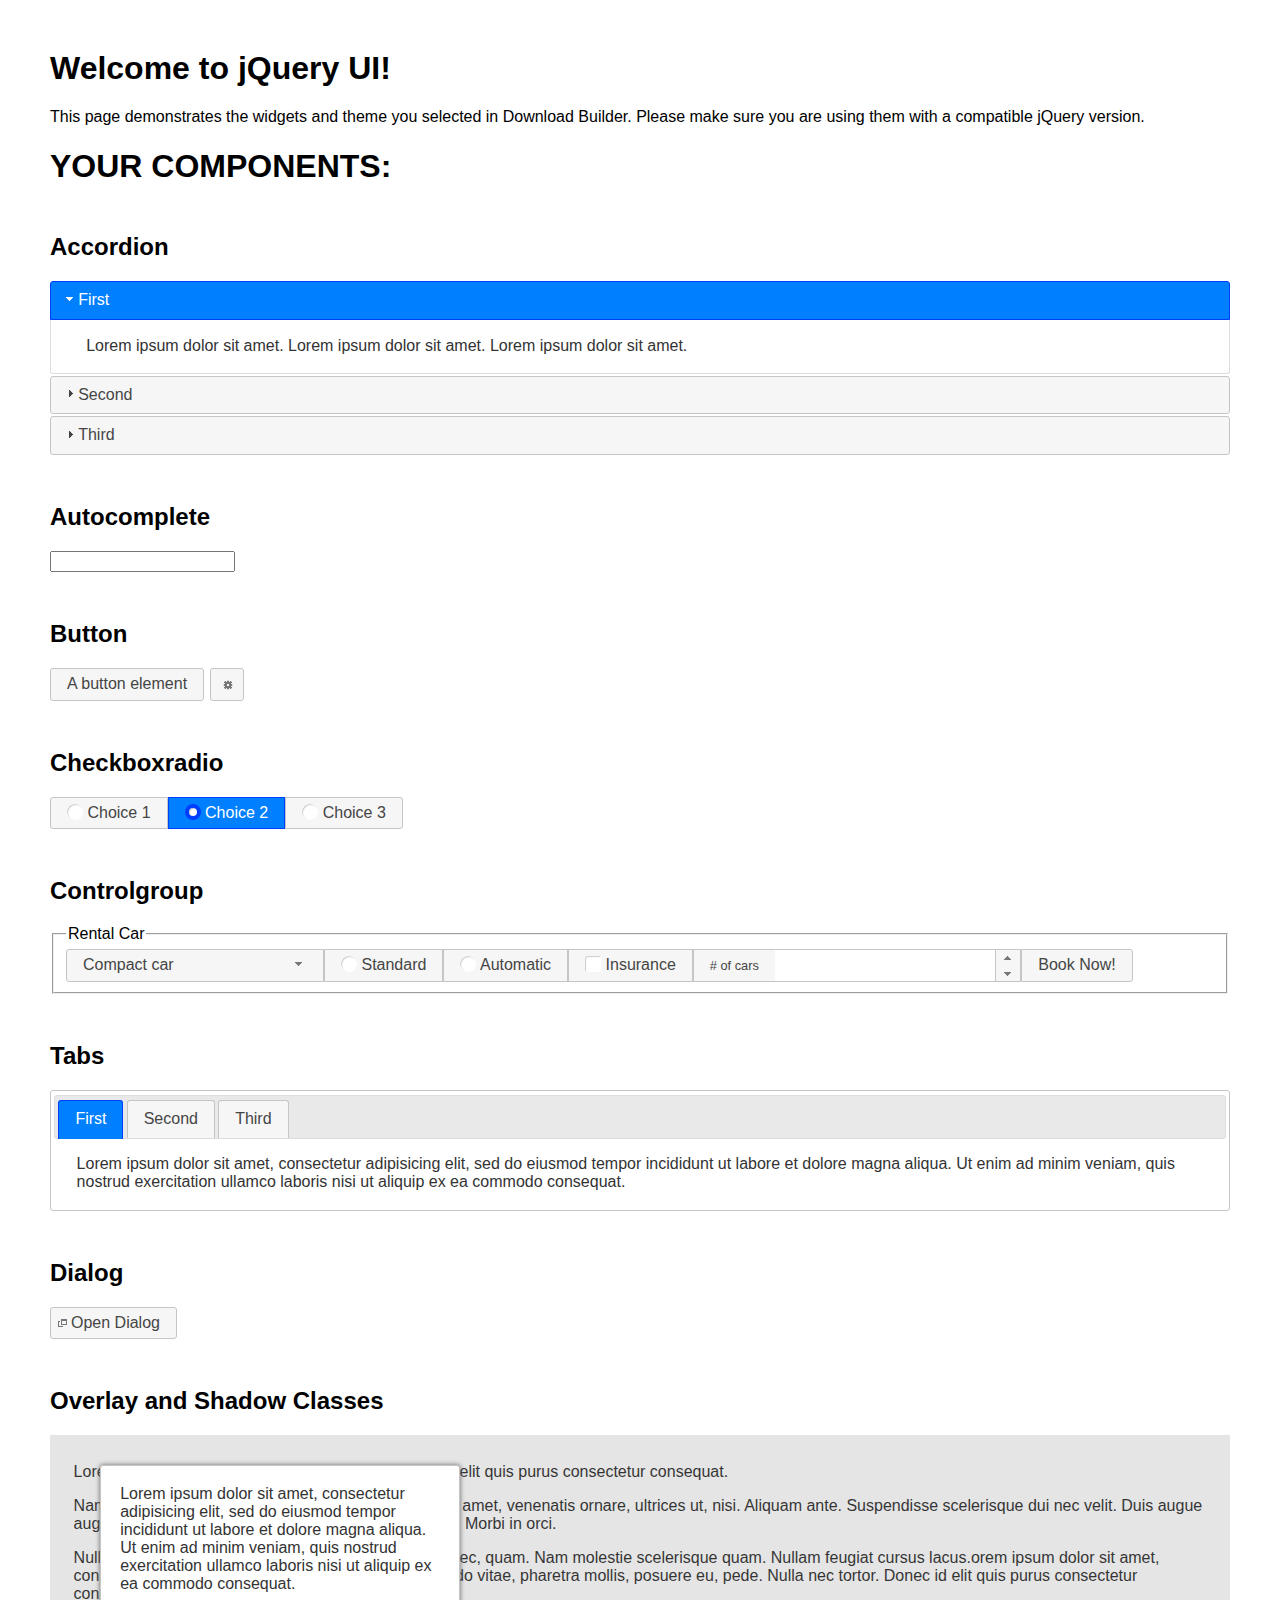
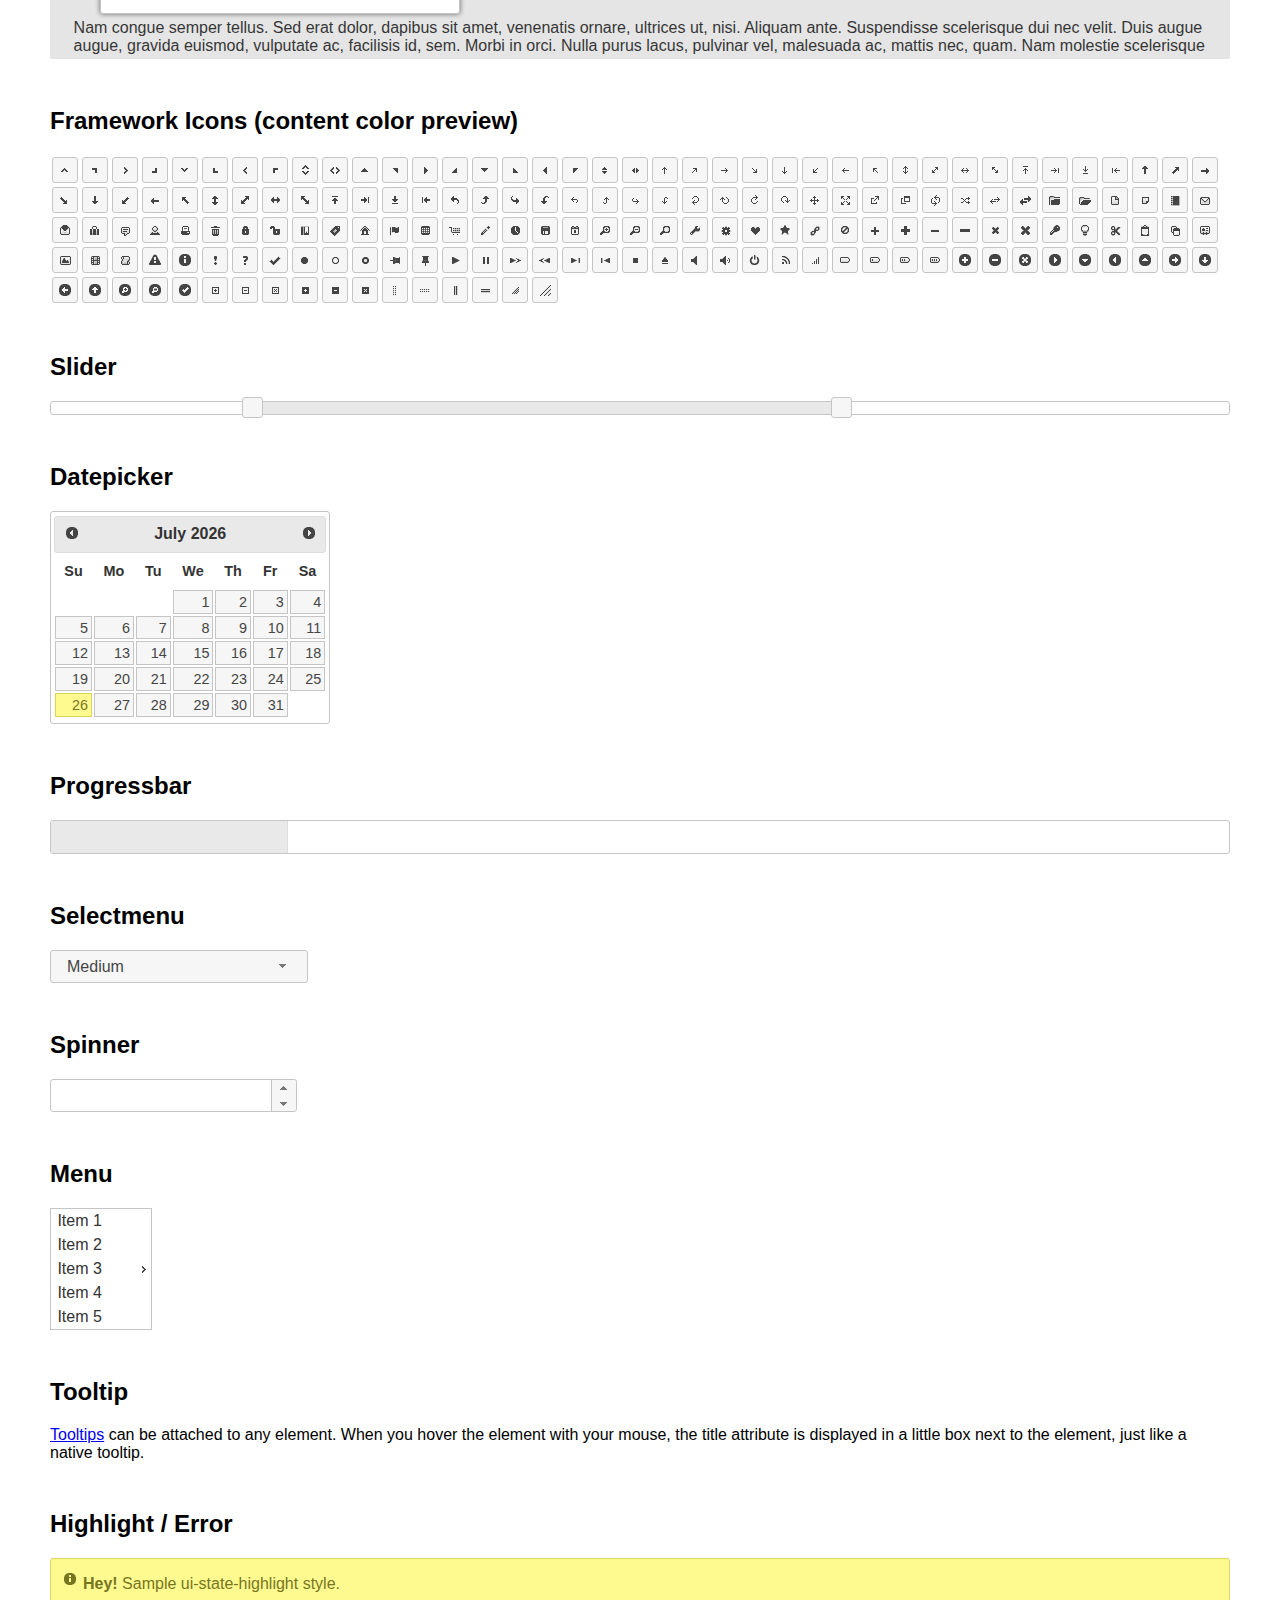
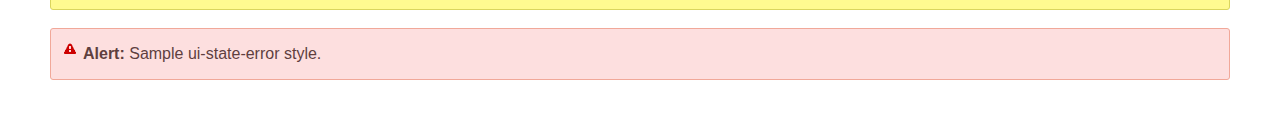
<file: poker_start/jquery-ui-1.12.1.custom/index.html>
<!doctype html>
<html lang="us">
<head>
	<meta charset="utf-8">
	<title>jQuery UI Example Page</title>
	<link href="jquery-ui.css" rel="stylesheet">
	<style>
	body{
		font-family: "Trebuchet MS", sans-serif;
		margin: 50px;
	}
	.demoHeaders {
		margin-top: 2em;
	}
	#dialog-link {
		padding: .4em 1em .4em 20px;
		text-decoration: none;
		position: relative;
	}
	#dialog-link span.ui-icon {
		margin: 0 5px 0 0;
		position: absolute;
		left: .2em;
		top: 50%;
		margin-top: -8px;
	}
	#icons {
		margin: 0;
		padding: 0;
	}
	#icons li {
		margin: 2px;
		position: relative;
		padding: 4px 0;
		cursor: pointer;
		float: left;
		list-style: none;
	}
	#icons span.ui-icon {
		float: left;
		margin: 0 4px;
	}
	.fakewindowcontain .ui-widget-overlay {
		position: absolute;
	}
	select {
		width: 200px;
	}
	</style>
</head>
<body>

<h1>Welcome to jQuery UI!</h1>

<div class="ui-widget">
	<p>This page demonstrates the widgets and theme you selected in Download Builder. Please make sure you are using them with a compatible jQuery version.</p>
</div>

<h1>YOUR COMPONENTS:</h1>


<!-- Accordion -->
<h2 class="demoHeaders">Accordion</h2>
<div id="accordion">
	<h3>First</h3>
	<div>Lorem ipsum dolor sit amet. Lorem ipsum dolor sit amet. Lorem ipsum dolor sit amet.</div>
	<h3>Second</h3>
	<div>Phasellus mattis tincidunt nibh.</div>
	<h3>Third</h3>
	<div>Nam dui erat, auctor a, dignissim quis.</div>
</div>



<!-- Autocomplete -->
<h2 class="demoHeaders">Autocomplete</h2>
<div>
	<input id="autocomplete" title="type &quot;a&quot;">
</div>



<!-- Button -->
<h2 class="demoHeaders">Button</h2>
<button id="button">A button element</button>
<button id="button-icon">An icon-only button</button>



<!-- Checkboxradio -->
<h2 class="demoHeaders">Checkboxradio</h2>
<form style="margin-top: 1em;">
	<div id="radioset">
		<input type="radio" id="radio1" name="radio"><label for="radio1">Choice 1</label>
		<input type="radio" id="radio2" name="radio" checked="checked"><label for="radio2">Choice 2</label>
		<input type="radio" id="radio3" name="radio"><label for="radio3">Choice 3</label>
	</div>
</form>



<!-- Controlgroup -->
<h2 class="demoHeaders">Controlgroup</h2>
<fieldset>
	<legend>Rental Car</legend>
	<div id="controlgroup">
		<select id="car-type">
			<option>Compact car</option>
			<option>Midsize car</option>
			<option>Full size car</option>
			<option>SUV</option>
			<option>Luxury</option>
			<option>Truck</option>
			<option>Van</option>
		</select>
		<label for="transmission-standard">Standard</label>
		<input type="radio" name="transmission" id="transmission-standard">
		<label for="transmission-automatic">Automatic</label>
		<input type="radio" name="transmission" id="transmission-automatic">
		<label for="insurance">Insurance</label>
		<input type="checkbox" name="insurance" id="insurance">
		<label for="horizontal-spinner" class="ui-controlgroup-label"># of cars</label>
		<input id="horizontal-spinner" class="ui-spinner-input">
		<button>Book Now!</button>
	</div>
</fieldset>



<!-- Tabs -->
<h2 class="demoHeaders">Tabs</h2>
<div id="tabs">
	<ul>
		<li><a href="#tabs-1">First</a></li>
		<li><a href="#tabs-2">Second</a></li>
		<li><a href="#tabs-3">Third</a></li>
	</ul>
	<div id="tabs-1">Lorem ipsum dolor sit amet, consectetur adipisicing elit, sed do eiusmod tempor incididunt ut labore et dolore magna aliqua. Ut enim ad minim veniam, quis nostrud exercitation ullamco laboris nisi ut aliquip ex ea commodo consequat.</div>
	<div id="tabs-2">Phasellus mattis tincidunt nibh. Cras orci urna, blandit id, pretium vel, aliquet ornare, felis. Maecenas scelerisque sem non nisl. Fusce sed lorem in enim dictum bibendum.</div>
	<div id="tabs-3">Nam dui erat, auctor a, dignissim quis, sollicitudin eu, felis. Pellentesque nisi urna, interdum eget, sagittis et, consequat vestibulum, lacus. Mauris porttitor ullamcorper augue.</div>
</div>



<h2 class="demoHeaders">Dialog</h2>
<p>
	<button id="dialog-link" class="ui-button ui-corner-all ui-widget">
		<span class="ui-icon ui-icon-newwin"></span>Open Dialog
	</button>
</p>

<h2 class="demoHeaders">Overlay and Shadow Classes</h2>
<div style="position: relative; width: 96%; height: 200px; padding:1% 2%; overflow:hidden;" class="fakewindowcontain">
	<p>Lorem ipsum dolor sit amet,  Nulla nec tortor. Donec id elit quis purus consectetur consequat. </p><p>Nam congue semper tellus. Sed erat dolor, dapibus sit amet, venenatis ornare, ultrices ut, nisi. Aliquam ante. Suspendisse scelerisque dui nec velit. Duis augue augue, gravida euismod, vulputate ac, facilisis id, sem. Morbi in orci. </p><p>Nulla purus lacus, pulvinar vel, malesuada ac, mattis nec, quam. Nam molestie scelerisque quam. Nullam feugiat cursus lacus.orem ipsum dolor sit amet, consectetur adipiscing elit. Donec libero risus, commodo vitae, pharetra mollis, posuere eu, pede. Nulla nec tortor. Donec id elit quis purus consectetur consequat. </p><p>Nam congue semper tellus. Sed erat dolor, dapibus sit amet, venenatis ornare, ultrices ut, nisi. Aliquam ante. Suspendisse scelerisque dui nec velit. Duis augue augue, gravida euismod, vulputate ac, facilisis id, sem. Morbi in orci. Nulla purus lacus, pulvinar vel, malesuada ac, mattis nec, quam. Nam molestie scelerisque quam. </p><p>Nullam feugiat cursus lacus.orem ipsum dolor sit amet, consectetur adipiscing elit. Donec libero risus, commodo vitae, pharetra mollis, posuere eu, pede. Nulla nec tortor. Donec id elit quis purus consectetur consequat. Nam congue semper tellus. Sed erat dolor, dapibus sit amet, venenatis ornare, ultrices ut, nisi. Aliquam ante. </p><p>Suspendisse scelerisque dui nec velit. Duis augue augue, gravida euismod, vulputate ac, facilisis id, sem. Morbi in orci. Nulla purus lacus, pulvinar vel, malesuada ac, mattis nec, quam. Nam molestie scelerisque quam. Nullam feugiat cursus lacus.orem ipsum dolor sit amet, consectetur adipiscing elit. Donec libero risus, commodo vitae, pharetra mollis, posuere eu, pede. Nulla nec tortor. Donec id elit quis purus consectetur consequat. Nam congue semper tellus. Sed erat dolor, dapibus sit amet, venenatis ornare, ultrices ut, nisi. </p>

	<!-- ui-dialog -->
	<div class="ui-widget-overlay ui-front"></div>
	<div style="position: absolute; width: 320px; left: 50px; top: 30px; padding: 1.2em" class="ui-widget ui-front ui-widget-content ui-corner-all ui-widget-shadow">
		Lorem ipsum dolor sit amet, consectetur adipisicing elit, sed do eiusmod tempor incididunt ut labore et dolore magna aliqua. Ut enim ad minim veniam, quis nostrud exercitation ullamco laboris nisi ut aliquip ex ea commodo consequat.
	</div>

</div>

<!-- ui-dialog -->
<div id="dialog" title="Dialog Title">
	<p>Lorem ipsum dolor sit amet, consectetur adipisicing elit, sed do eiusmod tempor incididunt ut labore et dolore magna aliqua. Ut enim ad minim veniam, quis nostrud exercitation ullamco laboris nisi ut aliquip ex ea commodo consequat.</p>
</div>



<h2 class="demoHeaders">Framework Icons (content color preview)</h2>
<ul id="icons" class="ui-widget ui-helper-clearfix">
	<li class="ui-state-default ui-corner-all" title=".ui-icon-caret-1-n"><span class="ui-icon ui-icon-caret-1-n"></span></li>
	<li class="ui-state-default ui-corner-all" title=".ui-icon-caret-1-ne"><span class="ui-icon ui-icon-caret-1-ne"></span></li>
	<li class="ui-state-default ui-corner-all" title=".ui-icon-caret-1-e"><span class="ui-icon ui-icon-caret-1-e"></span></li>
	<li class="ui-state-default ui-corner-all" title=".ui-icon-caret-1-se"><span class="ui-icon ui-icon-caret-1-se"></span></li>
	<li class="ui-state-default ui-corner-all" title=".ui-icon-caret-1-s"><span class="ui-icon ui-icon-caret-1-s"></span></li>
	<li class="ui-state-default ui-corner-all" title=".ui-icon-caret-1-sw"><span class="ui-icon ui-icon-caret-1-sw"></span></li>
	<li class="ui-state-default ui-corner-all" title=".ui-icon-caret-1-w"><span class="ui-icon ui-icon-caret-1-w"></span></li>
	<li class="ui-state-default ui-corner-all" title=".ui-icon-caret-1-nw"><span class="ui-icon ui-icon-caret-1-nw"></span></li>
	<li class="ui-state-default ui-corner-all" title=".ui-icon-caret-2-n-s"><span class="ui-icon ui-icon-caret-2-n-s"></span></li>
	<li class="ui-state-default ui-corner-all" title=".ui-icon-caret-2-e-w"><span class="ui-icon ui-icon-caret-2-e-w"></span></li>
	<li class="ui-state-default ui-corner-all" title=".ui-icon-triangle-1-n"><span class="ui-icon ui-icon-triangle-1-n"></span></li>
	<li class="ui-state-default ui-corner-all" title=".ui-icon-triangle-1-ne"><span class="ui-icon ui-icon-triangle-1-ne"></span></li>
	<li class="ui-state-default ui-corner-all" title=".ui-icon-triangle-1-e"><span class="ui-icon ui-icon-triangle-1-e"></span></li>
	<li class="ui-state-default ui-corner-all" title=".ui-icon-triangle-1-se"><span class="ui-icon ui-icon-triangle-1-se"></span></li>
	<li class="ui-state-default ui-corner-all" title=".ui-icon-triangle-1-s"><span class="ui-icon ui-icon-triangle-1-s"></span></li>
	<li class="ui-state-default ui-corner-all" title=".ui-icon-triangle-1-sw"><span class="ui-icon ui-icon-triangle-1-sw"></span></li>
	<li class="ui-state-default ui-corner-all" title=".ui-icon-triangle-1-w"><span class="ui-icon ui-icon-triangle-1-w"></span></li>
	<li class="ui-state-default ui-corner-all" title=".ui-icon-triangle-1-nw"><span class="ui-icon ui-icon-triangle-1-nw"></span></li>
	<li class="ui-state-default ui-corner-all" title=".ui-icon-triangle-2-n-s"><span class="ui-icon ui-icon-triangle-2-n-s"></span></li>
	<li class="ui-state-default ui-corner-all" title=".ui-icon-triangle-2-e-w"><span class="ui-icon ui-icon-triangle-2-e-w"></span></li>
	<li class="ui-state-default ui-corner-all" title=".ui-icon-arrow-1-n"><span class="ui-icon ui-icon-arrow-1-n"></span></li>
	<li class="ui-state-default ui-corner-all" title=".ui-icon-arrow-1-ne"><span class="ui-icon ui-icon-arrow-1-ne"></span></li>
	<li class="ui-state-default ui-corner-all" title=".ui-icon-arrow-1-e"><span class="ui-icon ui-icon-arrow-1-e"></span></li>
	<li class="ui-state-default ui-corner-all" title=".ui-icon-arrow-1-se"><span class="ui-icon ui-icon-arrow-1-se"></span></li>
	<li class="ui-state-default ui-corner-all" title=".ui-icon-arrow-1-s"><span class="ui-icon ui-icon-arrow-1-s"></span></li>
	<li class="ui-state-default ui-corner-all" title=".ui-icon-arrow-1-sw"><span class="ui-icon ui-icon-arrow-1-sw"></span></li>
	<li class="ui-state-default ui-corner-all" title=".ui-icon-arrow-1-w"><span class="ui-icon ui-icon-arrow-1-w"></span></li>
	<li class="ui-state-default ui-corner-all" title=".ui-icon-arrow-1-nw"><span class="ui-icon ui-icon-arrow-1-nw"></span></li>
	<li class="ui-state-default ui-corner-all" title=".ui-icon-arrow-2-n-s"><span class="ui-icon ui-icon-arrow-2-n-s"></span></li>
	<li class="ui-state-default ui-corner-all" title=".ui-icon-arrow-2-ne-sw"><span class="ui-icon ui-icon-arrow-2-ne-sw"></span></li>
	<li class="ui-state-default ui-corner-all" title=".ui-icon-arrow-2-e-w"><span class="ui-icon ui-icon-arrow-2-e-w"></span></li>
	<li class="ui-state-default ui-corner-all" title=".ui-icon-arrow-2-se-nw"><span class="ui-icon ui-icon-arrow-2-se-nw"></span></li>
	<li class="ui-state-default ui-corner-all" title=".ui-icon-arrowstop-1-n"><span class="ui-icon ui-icon-arrowstop-1-n"></span></li>
	<li class="ui-state-default ui-corner-all" title=".ui-icon-arrowstop-1-e"><span class="ui-icon ui-icon-arrowstop-1-e"></span></li>
	<li class="ui-state-default ui-corner-all" title=".ui-icon-arrowstop-1-s"><span class="ui-icon ui-icon-arrowstop-1-s"></span></li>
	<li class="ui-state-default ui-corner-all" title=".ui-icon-arrowstop-1-w"><span class="ui-icon ui-icon-arrowstop-1-w"></span></li>
	<li class="ui-state-default ui-corner-all" title=".ui-icon-arrowthick-1-n"><span class="ui-icon ui-icon-arrowthick-1-n"></span></li>
	<li class="ui-state-default ui-corner-all" title=".ui-icon-arrowthick-1-ne"><span class="ui-icon ui-icon-arrowthick-1-ne"></span></li>
	<li class="ui-state-default ui-corner-all" title=".ui-icon-arrowthick-1-e"><span class="ui-icon ui-icon-arrowthick-1-e"></span></li>
	<li class="ui-state-default ui-corner-all" title=".ui-icon-arrowthick-1-se"><span class="ui-icon ui-icon-arrowthick-1-se"></span></li>
	<li class="ui-state-default ui-corner-all" title=".ui-icon-arrowthick-1-s"><span class="ui-icon ui-icon-arrowthick-1-s"></span></li>
	<li class="ui-state-default ui-corner-all" title=".ui-icon-arrowthick-1-sw"><span class="ui-icon ui-icon-arrowthick-1-sw"></span></li>
	<li class="ui-state-default ui-corner-all" title=".ui-icon-arrowthick-1-w"><span class="ui-icon ui-icon-arrowthick-1-w"></span></li>
	<li class="ui-state-default ui-corner-all" title=".ui-icon-arrowthick-1-nw"><span class="ui-icon ui-icon-arrowthick-1-nw"></span></li>
	<li class="ui-state-default ui-corner-all" title=".ui-icon-arrowthick-2-n-s"><span class="ui-icon ui-icon-arrowthick-2-n-s"></span></li>
	<li class="ui-state-default ui-corner-all" title=".ui-icon-arrowthick-2-ne-sw"><span class="ui-icon ui-icon-arrowthick-2-ne-sw"></span></li>
	<li class="ui-state-default ui-corner-all" title=".ui-icon-arrowthick-2-e-w"><span class="ui-icon ui-icon-arrowthick-2-e-w"></span></li>
	<li class="ui-state-default ui-corner-all" title=".ui-icon-arrowthick-2-se-nw"><span class="ui-icon ui-icon-arrowthick-2-se-nw"></span></li>
	<li class="ui-state-default ui-corner-all" title=".ui-icon-arrowthickstop-1-n"><span class="ui-icon ui-icon-arrowthickstop-1-n"></span></li>
	<li class="ui-state-default ui-corner-all" title=".ui-icon-arrowthickstop-1-e"><span class="ui-icon ui-icon-arrowthickstop-1-e"></span></li>
	<li class="ui-state-default ui-corner-all" title=".ui-icon-arrowthickstop-1-s"><span class="ui-icon ui-icon-arrowthickstop-1-s"></span></li>
	<li class="ui-state-default ui-corner-all" title=".ui-icon-arrowthickstop-1-w"><span class="ui-icon ui-icon-arrowthickstop-1-w"></span></li>
	<li class="ui-state-default ui-corner-all" title=".ui-icon-arrowreturnthick-1-w"><span class="ui-icon ui-icon-arrowreturnthick-1-w"></span></li>
	<li class="ui-state-default ui-corner-all" title=".ui-icon-arrowreturnthick-1-n"><span class="ui-icon ui-icon-arrowreturnthick-1-n"></span></li>
	<li class="ui-state-default ui-corner-all" title=".ui-icon-arrowreturnthick-1-e"><span class="ui-icon ui-icon-arrowreturnthick-1-e"></span></li>
	<li class="ui-state-default ui-corner-all" title=".ui-icon-arrowreturnthick-1-s"><span class="ui-icon ui-icon-arrowreturnthick-1-s"></span></li>
	<li class="ui-state-default ui-corner-all" title=".ui-icon-arrowreturn-1-w"><span class="ui-icon ui-icon-arrowreturn-1-w"></span></li>
	<li class="ui-state-default ui-corner-all" title=".ui-icon-arrowreturn-1-n"><span class="ui-icon ui-icon-arrowreturn-1-n"></span></li>
	<li class="ui-state-default ui-corner-all" title=".ui-icon-arrowreturn-1-e"><span class="ui-icon ui-icon-arrowreturn-1-e"></span></li>
	<li class="ui-state-default ui-corner-all" title=".ui-icon-arrowreturn-1-s"><span class="ui-icon ui-icon-arrowreturn-1-s"></span></li>
	<li class="ui-state-default ui-corner-all" title=".ui-icon-arrowrefresh-1-w"><span class="ui-icon ui-icon-arrowrefresh-1-w"></span></li>
	<li class="ui-state-default ui-corner-all" title=".ui-icon-arrowrefresh-1-n"><span class="ui-icon ui-icon-arrowrefresh-1-n"></span></li>
	<li class="ui-state-default ui-corner-all" title=".ui-icon-arrowrefresh-1-e"><span class="ui-icon ui-icon-arrowrefresh-1-e"></span></li>
	<li class="ui-state-default ui-corner-all" title=".ui-icon-arrowrefresh-1-s"><span class="ui-icon ui-icon-arrowrefresh-1-s"></span></li>
	<li class="ui-state-default ui-corner-all" title=".ui-icon-arrow-4"><span class="ui-icon ui-icon-arrow-4"></span></li>
	<li class="ui-state-default ui-corner-all" title=".ui-icon-arrow-4-diag"><span class="ui-icon ui-icon-arrow-4-diag"></span></li>
	<li class="ui-state-default ui-corner-all" title=".ui-icon-extlink"><span class="ui-icon ui-icon-extlink"></span></li>
	<li class="ui-state-default ui-corner-all" title=".ui-icon-newwin"><span class="ui-icon ui-icon-newwin"></span></li>
	<li class="ui-state-default ui-corner-all" title=".ui-icon-refresh"><span class="ui-icon ui-icon-refresh"></span></li>
	<li class="ui-state-default ui-corner-all" title=".ui-icon-shuffle"><span class="ui-icon ui-icon-shuffle"></span></li>
	<li class="ui-state-default ui-corner-all" title=".ui-icon-transfer-e-w"><span class="ui-icon ui-icon-transfer-e-w"></span></li>
	<li class="ui-state-default ui-corner-all" title=".ui-icon-transferthick-e-w"><span class="ui-icon ui-icon-transferthick-e-w"></span></li>
	<li class="ui-state-default ui-corner-all" title=".ui-icon-folder-collapsed"><span class="ui-icon ui-icon-folder-collapsed"></span></li>
	<li class="ui-state-default ui-corner-all" title=".ui-icon-folder-open"><span class="ui-icon ui-icon-folder-open"></span></li>
	<li class="ui-state-default ui-corner-all" title=".ui-icon-document"><span class="ui-icon ui-icon-document"></span></li>
	<li class="ui-state-default ui-corner-all" title=".ui-icon-document-b"><span class="ui-icon ui-icon-document-b"></span></li>
	<li class="ui-state-default ui-corner-all" title=".ui-icon-note"><span class="ui-icon ui-icon-note"></span></li>
	<li class="ui-state-default ui-corner-all" title=".ui-icon-mail-closed"><span class="ui-icon ui-icon-mail-closed"></span></li>
	<li class="ui-state-default ui-corner-all" title=".ui-icon-mail-open"><span class="ui-icon ui-icon-mail-open"></span></li>
	<li class="ui-state-default ui-corner-all" title=".ui-icon-suitcase"><span class="ui-icon ui-icon-suitcase"></span></li>
	<li class="ui-state-default ui-corner-all" title=".ui-icon-comment"><span class="ui-icon ui-icon-comment"></span></li>
	<li class="ui-state-default ui-corner-all" title=".ui-icon-person"><span class="ui-icon ui-icon-person"></span></li>
	<li class="ui-state-default ui-corner-all" title=".ui-icon-print"><span class="ui-icon ui-icon-print"></span></li>
	<li class="ui-state-default ui-corner-all" title=".ui-icon-trash"><span class="ui-icon ui-icon-trash"></span></li>
	<li class="ui-state-default ui-corner-all" title=".ui-icon-locked"><span class="ui-icon ui-icon-locked"></span></li>
	<li class="ui-state-default ui-corner-all" title=".ui-icon-unlocked"><span class="ui-icon ui-icon-unlocked"></span></li>
	<li class="ui-state-default ui-corner-all" title=".ui-icon-bookmark"><span class="ui-icon ui-icon-bookmark"></span></li>
	<li class="ui-state-default ui-corner-all" title=".ui-icon-tag"><span class="ui-icon ui-icon-tag"></span></li>
	<li class="ui-state-default ui-corner-all" title=".ui-icon-home"><span class="ui-icon ui-icon-home"></span></li>
	<li class="ui-state-default ui-corner-all" title=".ui-icon-flag"><span class="ui-icon ui-icon-flag"></span></li>
	<li class="ui-state-default ui-corner-all" title=".ui-icon-calculator"><span class="ui-icon ui-icon-calculator"></span></li>
	<li class="ui-state-default ui-corner-all" title=".ui-icon-cart"><span class="ui-icon ui-icon-cart"></span></li>
	<li class="ui-state-default ui-corner-all" title=".ui-icon-pencil"><span class="ui-icon ui-icon-pencil"></span></li>
	<li class="ui-state-default ui-corner-all" title=".ui-icon-clock"><span class="ui-icon ui-icon-clock"></span></li>
	<li class="ui-state-default ui-corner-all" title=".ui-icon-disk"><span class="ui-icon ui-icon-disk"></span></li>
	<li class="ui-state-default ui-corner-all" title=".ui-icon-calendar"><span class="ui-icon ui-icon-calendar"></span></li>
	<li class="ui-state-default ui-corner-all" title=".ui-icon-zoomin"><span class="ui-icon ui-icon-zoomin"></span></li>
	<li class="ui-state-default ui-corner-all" title=".ui-icon-zoomout"><span class="ui-icon ui-icon-zoomout"></span></li>
	<li class="ui-state-default ui-corner-all" title=".ui-icon-search"><span class="ui-icon ui-icon-search"></span></li>
	<li class="ui-state-default ui-corner-all" title=".ui-icon-wrench"><span class="ui-icon ui-icon-wrench"></span></li>
	<li class="ui-state-default ui-corner-all" title=".ui-icon-gear"><span class="ui-icon ui-icon-gear"></span></li>
	<li class="ui-state-default ui-corner-all" title=".ui-icon-heart"><span class="ui-icon ui-icon-heart"></span></li>
	<li class="ui-state-default ui-corner-all" title=".ui-icon-star"><span class="ui-icon ui-icon-star"></span></li>
	<li class="ui-state-default ui-corner-all" title=".ui-icon-link"><span class="ui-icon ui-icon-link"></span></li>
	<li class="ui-state-default ui-corner-all" title=".ui-icon-cancel"><span class="ui-icon ui-icon-cancel"></span></li>
	<li class="ui-state-default ui-corner-all" title=".ui-icon-plus"><span class="ui-icon ui-icon-plus"></span></li>
	<li class="ui-state-default ui-corner-all" title=".ui-icon-plusthick"><span class="ui-icon ui-icon-plusthick"></span></li>
	<li class="ui-state-default ui-corner-all" title=".ui-icon-minus"><span class="ui-icon ui-icon-minus"></span></li>
	<li class="ui-state-default ui-corner-all" title=".ui-icon-minusthick"><span class="ui-icon ui-icon-minusthick"></span></li>
	<li class="ui-state-default ui-corner-all" title=".ui-icon-close"><span class="ui-icon ui-icon-close"></span></li>
	<li class="ui-state-default ui-corner-all" title=".ui-icon-closethick"><span class="ui-icon ui-icon-closethick"></span></li>
	<li class="ui-state-default ui-corner-all" title=".ui-icon-key"><span class="ui-icon ui-icon-key"></span></li>
	<li class="ui-state-default ui-corner-all" title=".ui-icon-lightbulb"><span class="ui-icon ui-icon-lightbulb"></span></li>
	<li class="ui-state-default ui-corner-all" title=".ui-icon-scissors"><span class="ui-icon ui-icon-scissors"></span></li>
	<li class="ui-state-default ui-corner-all" title=".ui-icon-clipboard"><span class="ui-icon ui-icon-clipboard"></span></li>
	<li class="ui-state-default ui-corner-all" title=".ui-icon-copy"><span class="ui-icon ui-icon-copy"></span></li>
	<li class="ui-state-default ui-corner-all" title=".ui-icon-contact"><span class="ui-icon ui-icon-contact"></span></li>
	<li class="ui-state-default ui-corner-all" title=".ui-icon-image"><span class="ui-icon ui-icon-image"></span></li>
	<li class="ui-state-default ui-corner-all" title=".ui-icon-video"><span class="ui-icon ui-icon-video"></span></li>
	<li class="ui-state-default ui-corner-all" title=".ui-icon-script"><span class="ui-icon ui-icon-script"></span></li>
	<li class="ui-state-default ui-corner-all" title=".ui-icon-alert"><span class="ui-icon ui-icon-alert"></span></li>
	<li class="ui-state-default ui-corner-all" title=".ui-icon-info"><span class="ui-icon ui-icon-info"></span></li>
	<li class="ui-state-default ui-corner-all" title=".ui-icon-notice"><span class="ui-icon ui-icon-notice"></span></li>
	<li class="ui-state-default ui-corner-all" title=".ui-icon-help"><span class="ui-icon ui-icon-help"></span></li>
	<li class="ui-state-default ui-corner-all" title=".ui-icon-check"><span class="ui-icon ui-icon-check"></span></li>
	<li class="ui-state-default ui-corner-all" title=".ui-icon-bullet"><span class="ui-icon ui-icon-bullet"></span></li>
	<li class="ui-state-default ui-corner-all" title=".ui-icon-radio-off"><span class="ui-icon ui-icon-radio-off"></span></li>
	<li class="ui-state-default ui-corner-all" title=".ui-icon-radio-on"><span class="ui-icon ui-icon-radio-on"></span></li>
	<li class="ui-state-default ui-corner-all" title=".ui-icon-pin-w"><span class="ui-icon ui-icon-pin-w"></span></li>
	<li class="ui-state-default ui-corner-all" title=".ui-icon-pin-s"><span class="ui-icon ui-icon-pin-s"></span></li>
	<li class="ui-state-default ui-corner-all" title=".ui-icon-play"><span class="ui-icon ui-icon-play"></span></li>
	<li class="ui-state-default ui-corner-all" title=".ui-icon-pause"><span class="ui-icon ui-icon-pause"></span></li>
	<li class="ui-state-default ui-corner-all" title=".ui-icon-seek-next"><span class="ui-icon ui-icon-seek-next"></span></li>
	<li class="ui-state-default ui-corner-all" title=".ui-icon-seek-prev"><span class="ui-icon ui-icon-seek-prev"></span></li>
	<li class="ui-state-default ui-corner-all" title=".ui-icon-seek-end"><span class="ui-icon ui-icon-seek-end"></span></li>
	<li class="ui-state-default ui-corner-all" title=".ui-icon-seek-first"><span class="ui-icon ui-icon-seek-first"></span></li>
	<li class="ui-state-default ui-corner-all" title=".ui-icon-stop"><span class="ui-icon ui-icon-stop"></span></li>
	<li class="ui-state-default ui-corner-all" title=".ui-icon-eject"><span class="ui-icon ui-icon-eject"></span></li>
	<li class="ui-state-default ui-corner-all" title=".ui-icon-volume-off"><span class="ui-icon ui-icon-volume-off"></span></li>
	<li class="ui-state-default ui-corner-all" title=".ui-icon-volume-on"><span class="ui-icon ui-icon-volume-on"></span></li>
	<li class="ui-state-default ui-corner-all" title=".ui-icon-power"><span class="ui-icon ui-icon-power"></span></li>
	<li class="ui-state-default ui-corner-all" title=".ui-icon-signal-diag"><span class="ui-icon ui-icon-signal-diag"></span></li>
	<li class="ui-state-default ui-corner-all" title=".ui-icon-signal"><span class="ui-icon ui-icon-signal"></span></li>
	<li class="ui-state-default ui-corner-all" title=".ui-icon-battery-0"><span class="ui-icon ui-icon-battery-0"></span></li>
	<li class="ui-state-default ui-corner-all" title=".ui-icon-battery-1"><span class="ui-icon ui-icon-battery-1"></span></li>
	<li class="ui-state-default ui-corner-all" title=".ui-icon-battery-2"><span class="ui-icon ui-icon-battery-2"></span></li>
	<li class="ui-state-default ui-corner-all" title=".ui-icon-battery-3"><span class="ui-icon ui-icon-battery-3"></span></li>
	<li class="ui-state-default ui-corner-all" title=".ui-icon-circle-plus"><span class="ui-icon ui-icon-circle-plus"></span></li>
	<li class="ui-state-default ui-corner-all" title=".ui-icon-circle-minus"><span class="ui-icon ui-icon-circle-minus"></span></li>
	<li class="ui-state-default ui-corner-all" title=".ui-icon-circle-close"><span class="ui-icon ui-icon-circle-close"></span></li>
	<li class="ui-state-default ui-corner-all" title=".ui-icon-circle-triangle-e"><span class="ui-icon ui-icon-circle-triangle-e"></span></li>
	<li class="ui-state-default ui-corner-all" title=".ui-icon-circle-triangle-s"><span class="ui-icon ui-icon-circle-triangle-s"></span></li>
	<li class="ui-state-default ui-corner-all" title=".ui-icon-circle-triangle-w"><span class="ui-icon ui-icon-circle-triangle-w"></span></li>
	<li class="ui-state-default ui-corner-all" title=".ui-icon-circle-triangle-n"><span class="ui-icon ui-icon-circle-triangle-n"></span></li>
	<li class="ui-state-default ui-corner-all" title=".ui-icon-circle-arrow-e"><span class="ui-icon ui-icon-circle-arrow-e"></span></li>
	<li class="ui-state-default ui-corner-all" title=".ui-icon-circle-arrow-s"><span class="ui-icon ui-icon-circle-arrow-s"></span></li>
	<li class="ui-state-default ui-corner-all" title=".ui-icon-circle-arrow-w"><span class="ui-icon ui-icon-circle-arrow-w"></span></li>
	<li class="ui-state-default ui-corner-all" title=".ui-icon-circle-arrow-n"><span class="ui-icon ui-icon-circle-arrow-n"></span></li>
	<li class="ui-state-default ui-corner-all" title=".ui-icon-circle-zoomin"><span class="ui-icon ui-icon-circle-zoomin"></span></li>
	<li class="ui-state-default ui-corner-all" title=".ui-icon-circle-zoomout"><span class="ui-icon ui-icon-circle-zoomout"></span></li>
	<li class="ui-state-default ui-corner-all" title=".ui-icon-circle-check"><span class="ui-icon ui-icon-circle-check"></span></li>
	<li class="ui-state-default ui-corner-all" title=".ui-icon-circlesmall-plus"><span class="ui-icon ui-icon-circlesmall-plus"></span></li>
	<li class="ui-state-default ui-corner-all" title=".ui-icon-circlesmall-minus"><span class="ui-icon ui-icon-circlesmall-minus"></span></li>
	<li class="ui-state-default ui-corner-all" title=".ui-icon-circlesmall-close"><span class="ui-icon ui-icon-circlesmall-close"></span></li>
	<li class="ui-state-default ui-corner-all" title=".ui-icon-squaresmall-plus"><span class="ui-icon ui-icon-squaresmall-plus"></span></li>
	<li class="ui-state-default ui-corner-all" title=".ui-icon-squaresmall-minus"><span class="ui-icon ui-icon-squaresmall-minus"></span></li>
	<li class="ui-state-default ui-corner-all" title=".ui-icon-squaresmall-close"><span class="ui-icon ui-icon-squaresmall-close"></span></li>
	<li class="ui-state-default ui-corner-all" title=".ui-icon-grip-dotted-vertical"><span class="ui-icon ui-icon-grip-dotted-vertical"></span></li>
	<li class="ui-state-default ui-corner-all" title=".ui-icon-grip-dotted-horizontal"><span class="ui-icon ui-icon-grip-dotted-horizontal"></span></li>
	<li class="ui-state-default ui-corner-all" title=".ui-icon-grip-solid-vertical"><span class="ui-icon ui-icon-grip-solid-vertical"></span></li>
	<li class="ui-state-default ui-corner-all" title=".ui-icon-grip-solid-horizontal"><span class="ui-icon ui-icon-grip-solid-horizontal"></span></li>
	<li class="ui-state-default ui-corner-all" title=".ui-icon-gripsmall-diagonal-se"><span class="ui-icon ui-icon-gripsmall-diagonal-se"></span></li>
	<li class="ui-state-default ui-corner-all" title=".ui-icon-grip-diagonal-se"><span class="ui-icon ui-icon-grip-diagonal-se"></span></li>
</ul>


<!-- Slider -->
<h2 class="demoHeaders">Slider</h2>
<div id="slider"></div>



<!-- Datepicker -->
<h2 class="demoHeaders">Datepicker</h2>
<div id="datepicker"></div>



<!-- Progressbar -->
<h2 class="demoHeaders">Progressbar</h2>
<div id="progressbar"></div>



<!-- Progressbar -->
<h2 class="demoHeaders">Selectmenu</h2>
<select id="selectmenu">
	<option>Slower</option>
	<option>Slow</option>
	<option selected="selected">Medium</option>
	<option>Fast</option>
	<option>Faster</option>
</select>



<!-- Spinner -->
<h2 class="demoHeaders">Spinner</h2>
<input id="spinner">



<!-- Menu -->
<h2 class="demoHeaders">Menu</h2>
<ul style="width:100px;" id="menu">
	<li><div>Item 1</div></li>
	<li><div>Item 2</div></li>
	<li><div>Item 3</div>
		<ul>
			<li><div>Item 3-1</div></li>
			<li><div>Item 3-2</div></li>
			<li><div>Item 3-3</div></li>
			<li><div>Item 3-4</div></li>
			<li><div>Item 3-5</div></li>
		</ul>
	</li>
	<li><div>Item 4</div></li>
	<li><div>Item 5</div></li>
</ul>



<!-- Tooltip -->
<h2 class="demoHeaders">Tooltip</h2>
<p id="tooltip">
	<a href="#" title="That&apos;s what this widget is">Tooltips</a> can be attached to any element. When you hover
the element with your mouse, the title attribute is displayed in a little box next to the element, just like a native tooltip.
</p>


<!-- Highlight / Error -->
<h2 class="demoHeaders">Highlight / Error</h2>
<div class="ui-widget">
	<div class="ui-state-highlight ui-corner-all" style="margin-top: 20px; padding: 0 .7em;">
		<p><span class="ui-icon ui-icon-info" style="float: left; margin-right: .3em;"></span>
		<strong>Hey!</strong> Sample ui-state-highlight style.</p>
	</div>
</div>
<br>
<div class="ui-widget">
	<div class="ui-state-error ui-corner-all" style="padding: 0 .7em;">
		<p><span class="ui-icon ui-icon-alert" style="float: left; margin-right: .3em;"></span>
		<strong>Alert:</strong> Sample ui-state-error style.</p>
	</div>
</div>

<script src="external/jquery/jquery.js"></script>
<script src="jquery-ui.js"></script>
<script>

$( "#accordion" ).accordion();



var availableTags = [
	"ActionScript",
	"AppleScript",
	"Asp",
	"BASIC",
	"C",
	"C++",
	"Clojure",
	"COBOL",
	"ColdFusion",
	"Erlang",
	"Fortran",
	"Groovy",
	"Haskell",
	"Java",
	"JavaScript",
	"Lisp",
	"Perl",
	"PHP",
	"Python",
	"Ruby",
	"Scala",
	"Scheme"
];
$( "#autocomplete" ).autocomplete({
	source: availableTags
});



$( "#button" ).button();
$( "#button-icon" ).button({
	icon: "ui-icon-gear",
	showLabel: false
});



$( "#radioset" ).buttonset();



$( "#controlgroup" ).controlgroup();



$( "#tabs" ).tabs();



$( "#dialog" ).dialog({
	autoOpen: false,
	width: 400,
	buttons: [
		{
			text: "Ok",
			click: function() {
				$( this ).dialog( "close" );
			}
		},
		{
			text: "Cancel",
			click: function() {
				$( this ).dialog( "close" );
			}
		}
	]
});

// Link to open the dialog
$( "#dialog-link" ).click(function( event ) {
	$( "#dialog" ).dialog( "open" );
	event.preventDefault();
});



$( "#datepicker" ).datepicker({
	inline: true
});



$( "#slider" ).slider({
	range: true,
	values: [ 17, 67 ]
});



$( "#progressbar" ).progressbar({
	value: 20
});



$( "#spinner" ).spinner();



$( "#menu" ).menu();



$( "#tooltip" ).tooltip();



$( "#selectmenu" ).selectmenu();


// Hover states on the static widgets
$( "#dialog-link, #icons li" ).hover(
	function() {
		$( this ).addClass( "ui-state-hover" );
	},
	function() {
		$( this ).removeClass( "ui-state-hover" );
	}
);
</script>
</body>
</html>
</file>
